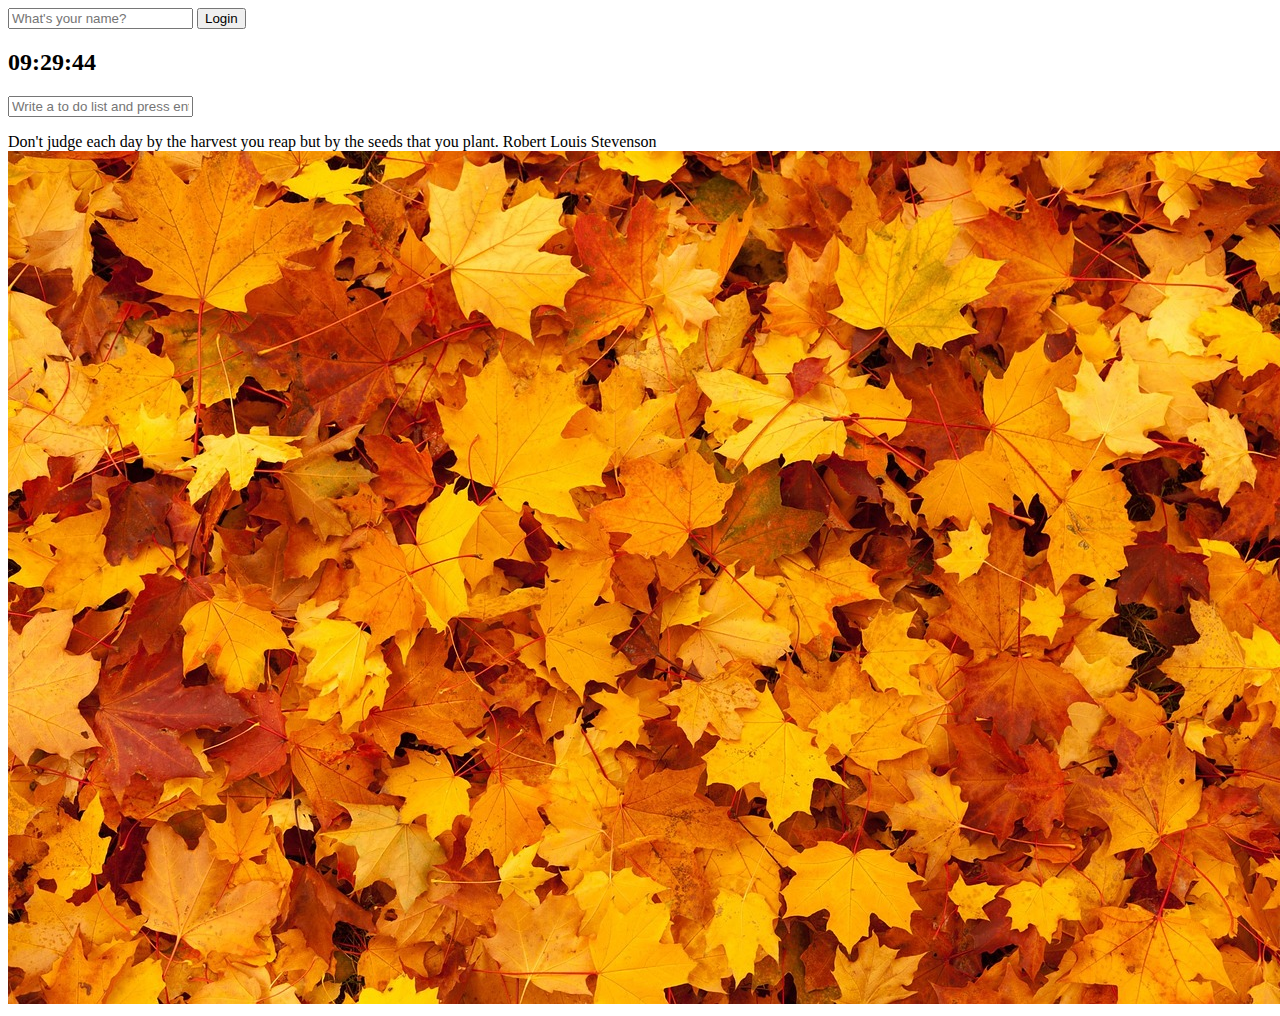
<file: JS_nomad/index.html>
<!DOCTYPE html>
<html lang="en">
    <meta charset="UTF-8">
    <meta http-equiv="X-UA-Compatible" content="IE=edge">
    <meta name="viewport" content="width=device-width, initial-scale=1.0">
    <title>Document</title> 
    <link rel="stylesheet" href="./style.css">
</head>
<body>

    <h1 class="hidden" id="hello"></h1>
  
    <form id="myid" class="hidden">    
        <input 
        required 
        maxlength="15"
        type="text" 
        placeholder="What's your name?"
        /> 
        <button>Login</button>
    </form>

    <h2 id="clock">00:00</h2>
    <!-- 00:00으로 js이벤트 시작 전의 default값을 설정해줌.  -->

   <form id="todo">
    <input
    type="text"
    placeholder="Write a to do list and press enter" required
    />
   </form>

   <ul id="list"></ul>


    <div id="quote">
        <span ></span> 
        <span></span>
    </div>

    <script src="./js/greeting.js"></script>
    <script src="./js/quote.js"></script>
    <script src="./js/background.js"></script>
    <script src="js/clock.js"></script>
    <script src="js/todo.js"></script>
    <script src="js/weather.js"></script>

 
    
</body>
</html>
</file>
<file: JS_nomad/style.css>
.hidden {
    display: none;
}
</file>
